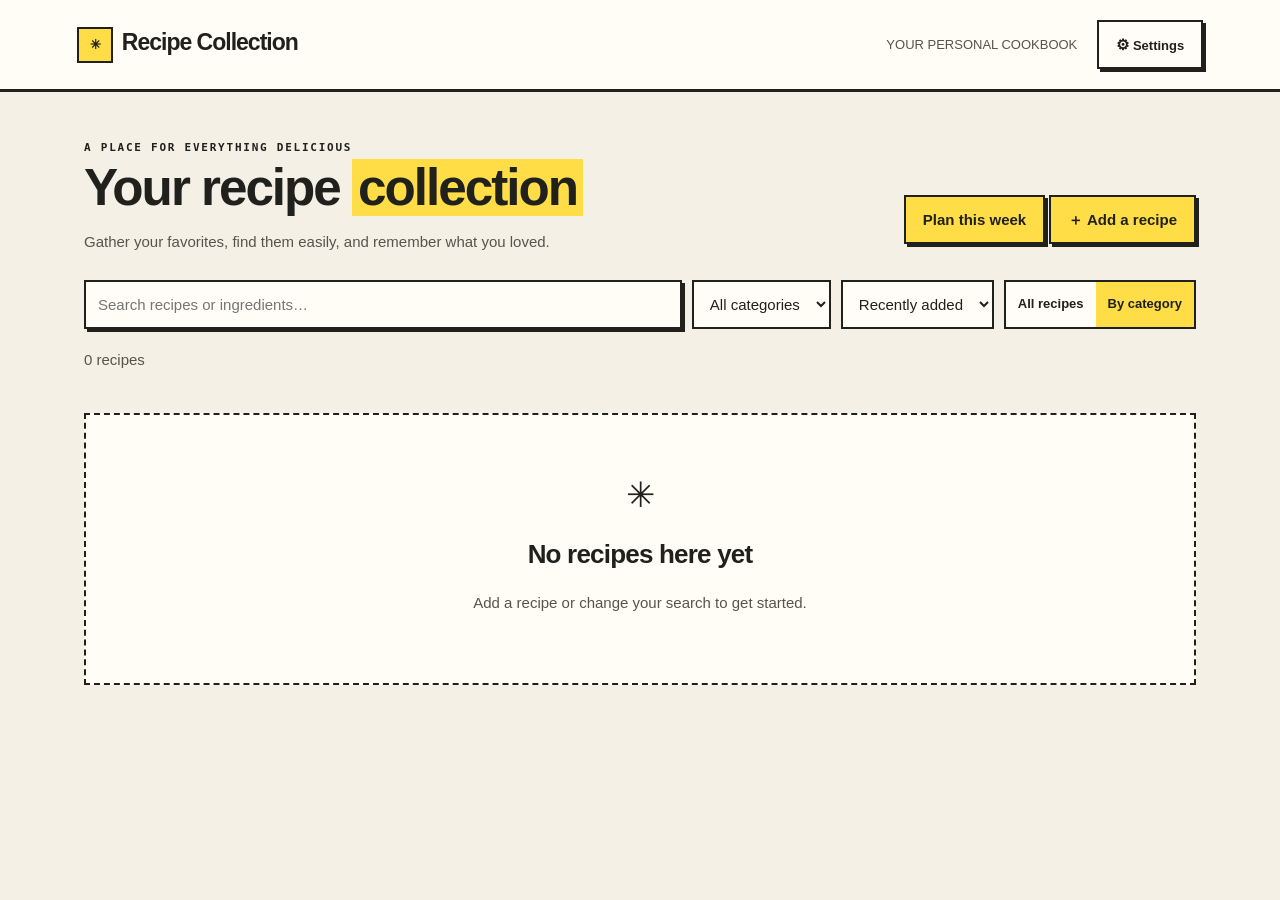
<file: assets/index.html>
<!doctype html><html lang="en"><head><meta charset="utf-8"><meta name="viewport" content="width=device-width,initial-scale=1"><meta http-equiv="Content-Security-Policy" content="default-src 'self'; script-src 'self' 'unsafe-inline'; style-src 'self' 'unsafe-inline'; img-src 'self' data: blob: https:; connect-src 'self' https:; frame-src 'none'; object-src 'none'; base-uri 'none'; form-action 'self'"><meta name="referrer" content="strict-origin-when-cross-origin"><title>Recipe Collection</title><script src="config.js"></script><link rel="icon" href="data:image/svg+xml,%3Csvg xmlns='http://www.w3.org/2000/svg' viewBox='0 0 32 32'%3E%3Crect x='2' y='2' width='28' height='28' fill='%23ffdd47' stroke='%2320201d' stroke-width='3'/%3E%3Ctext x='16' y='25' font-size='22' text-anchor='middle' font-family='Arial' font-weight='900' fill='%2320201d'%3E*%3C/text%3E%3C/svg%3E"><style>
*{box-sizing:border-box}body{margin:0;background:#f6f5ef;color:#26382e;font:15px system-ui}header{background:#263e31;color:#fff;padding:20px 6%;display:flex;justify-content:space-between;align-items:center}header span{color:#c7d1c8;font-size:13px}.wrap{max-width:1160px;margin:auto;padding:48px 24px}h1{font:normal 44px Georgia;margin:5px 0 10px}.top{display:flex;justify-content:space-between;align-items:end;gap:20px}.eyebrow{text-transform:uppercase;letter-spacing:.16em;color:#a26b43;font-size:11px;font-weight:700}button,.button{border:0;border-radius:7px;padding:12px 17px;background:#345440;color:white;cursor:pointer;font:inherit;font-weight:600}button:hover{opacity:.85}.toolbar{display:flex;gap:10px;margin:28px 0 20px;flex-wrap:wrap}input,select,textarea{font:inherit;color:#26382e;border:1px solid #d8dfd6;background:white;border-radius:7px;padding:12px}input[type=search]{flex:1;min-width:210px}.view-switch{display:flex;background:#e8ede5;border-radius:7px;padding:3px}.view-switch button{background:transparent;color:#345440;padding:8px 12px;font-size:13px}.view-switch button[aria-pressed=true]{background:#345440;color:white}#category-nav{display:flex;gap:8px;flex-wrap:wrap;margin:0 0 28px}#category-nav[hidden]{display:none}.category-jump{border:1px solid #d8dfd6;border-radius:99px;background:white;padding:7px 13px;color:#345440;text-decoration:none;font-size:13px}.category-jump:hover{background:#e8ede5}.category-section{margin-bottom:36px;scroll-margin-top:24px}.category-heading{display:flex;gap:14px;align-items:baseline;border-bottom:1px solid #d8dfd6;margin-bottom:18px;padding-bottom:12px}.category-heading h2{margin:0}.category-heading span{font-size:13px;color:#68776e}.grid{display:grid;grid-template-columns:repeat(auto-fill,minmax(250px,1fr));gap:16px}.card{background:#fff;border:1px solid #e1e5dc;border-radius:6px;padding:14px;display:flex;flex-direction:column;overflow:hidden}.detail-image{width:100%;max-height:260px;object-fit:cover;border-radius:8px;margin:18px 0 0}.card[role=button]{cursor:pointer}.card[role=button]:focus-visible{outline:3px solid #ad7b46;outline-offset:3px}.nav-row{display:flex;align-items:center;justify-content:space-between;margin:22px 0 0}.card .tag{padding:4px 8px;font-size:10px}.card .tags{gap:4px;margin-bottom:2px}.tags{display:flex;flex-wrap:wrap;gap:6px;margin-bottom:5px}.tag{color:#725638;background:#f4eee4;border-radius:99px;padding:6px 10px;font-size:11px;text-transform:uppercase;letter-spacing:.08em;font-weight:700;align-self:flex-start;display:inline-block}.link{background:none;color:#345440;padding:6px}.empty{grid-column:1/-1;text-align:center;padding:55px;background:#fff;border:1px dashed #cfd8ca;border-radius:10px}.empty .icon{font-size:35px}dialog{border:0;border-radius:12px;max-width:660px;width:calc(100% - 32px);padding:0;box-shadow:0 20px 80px #0003}dialog::backdrop{background:#14271bcc}.modal{padding:28px}.modalhead{display:flex;justify-content:space-between;align-items:center}.modal h2{margin:0}.fields{display:grid;grid-template-columns:1fr 1fr;gap:14px;margin:22px 0}.fields label{display:flex;flex-direction:column;gap:6px;font-size:13px;font-weight:600}.full{grid-column:1/-1}textarea{min-height:100px;resize:vertical}.actions{display:flex;justify-content:flex-end;gap:10px}.recipe-text{white-space:pre-wrap;line-height:1.6}.ingredients-columns{columns:2;column-gap:28px;white-space:normal}.ingredient-line{break-inside:avoid;margin:0 0 8px;line-height:1.5;white-space:pre-wrap}@media(max-width:560px){.ingredients-columns{columns:1}}.rating button{font-size:25px;background:none;color:#be8949;padding:3px}@media(max-width:600px){.top{align-items:start;flex-direction:column}.fields{grid-template-columns:1fr}.full{grid-column:auto}h1{font-size:36px}}


:root{--ink:#20201d;--paper:#fffdf5;--accent:#ffdd47;--accent-two:#ff9cbb;--accent-three:#c7e6a1;--canvas:#f4f0e6;--muted:#55554b}
body{background:var(--canvas);color:var(--ink);font-family:Arial,sans-serif;line-height:1.4}header{background:var(--paper);color:var(--ink);border-bottom:3px solid var(--ink);gap:14px}header b{font:900 23px Arial;letter-spacing:-1px}header span{color:var(--muted)}.header-tools{display:flex;align-items:center;gap:20px}.brand-icon{display:inline-grid;place-items:center;background:var(--accent);border:2px solid var(--ink);width:36px;height:36px;margin-right:9px;color:var(--ink)}h1{font:900 clamp(34px,4vw,56px)/1.06 Arial;letter-spacing:-2px;margin-bottom:16px}h1 mark{color:var(--ink);background:var(--accent);padding:0 6px}h2,.modal h2{font:900 26px/1.15 Arial;letter-spacing:-.8px}.eyebrow{font-family:monospace;color:var(--ink)}.sub,small{color:var(--muted)}button,.button{border:2px solid var(--ink);border-radius:0;background:var(--accent);color:var(--ink);box-shadow:3px 3px 0 var(--ink);font-weight:700}button:hover,.button:hover{opacity:1;transform:translate(-1px,-1px)}button:active{transform:translate(2px,2px);box-shadow:1px 1px 0 var(--ink)}button:disabled{opacity:.45;transform:none;cursor:default}.secondary{background:var(--paper);color:var(--ink);border:2px solid var(--ink)}input,textarea,select{background:var(--paper);color:var(--ink);border:2px solid var(--ink);border-radius:0}input[type=search]{box-shadow:3px 3px 0 var(--ink)}:focus-visible{outline:3px solid var(--ink);outline-offset:4px}.card{background:var(--paper);border:2px solid var(--ink);border-radius:0;box-shadow:4px 4px 0 var(--ink);transition:transform .12s;min-width:0}.card:hover{transform:translate(-2px,-2px);box-shadow:6px 6px 0 var(--ink)}.card img{border-radius:0;border-bottom:2px solid var(--ink)}.card h3{font:900 21px/1.13 Arial;letter-spacing:-.6px}.tag,.card .tag{color:var(--ink);background:var(--accent-three);border:1px solid var(--ink);border-radius:0;font-family:monospace;letter-spacing:0}.tag:nth-child(2n){background:var(--accent-two)}.category-heading{border-bottom:3px solid var(--ink)}.category-heading span{font-family:monospace;color:var(--muted)}.category-jump{border:2px solid var(--ink);border-radius:0;color:var(--ink);background:var(--paper);box-shadow:2px 2px 0 var(--ink);font-weight:700}.category-jump:hover{background:var(--accent-three)}.view-switch{border:2px solid var(--ink);border-radius:0;background:var(--paper);gap:0;padding:0}.view-switch button{border:0;border-radius:0;box-shadow:none;color:var(--ink);background:var(--paper)}.view-switch button[aria-pressed=true]{background:var(--accent);color:var(--ink)}.view-switch button:hover{transform:none}.empty{border:2px dashed var(--ink);background:var(--paper);border-radius:0}dialog{background:var(--paper);color:var(--ink);border:3px solid var(--ink);border-radius:0;box-shadow:8px 8px 0 var(--ink)}dialog::backdrop{background:#20201d99}.detail-image{border-radius:0;border:2px solid var(--ink)}.link{background:transparent;box-shadow:none;color:var(--ink);border:0}.rating button{color:var(--ink);box-shadow:none;border:0}a{color:inherit}.modalhead{gap:15px}.settings-layout{display:grid;grid-template-columns:1fr 1.1fr;gap:24px;margin:22px 0}.palette-list{display:grid;gap:10px}.palette-choice{background:var(--paper);padding:12px;text-align:left;display:flex;align-items:center;gap:10px;font-size:13px}.palette-choice[aria-pressed=true]{outline:3px solid var(--ink);outline-offset:2px}.swatches{display:flex;flex-shrink:0}.swatch{display:block;width:19px;height:24px;border:1px solid #20201d}.theme-preview{padding:18px;background:var(--canvas);color:var(--ink);border:2px solid var(--ink);align-self:start}.preview-label{font:700 11px monospace;text-transform:uppercase;margin-bottom:15px}.preview-window{border:2px solid var(--ink);background:var(--paper);box-shadow:4px 4px 0 var(--ink)}.preview-header{border-bottom:2px solid var(--ink);padding:12px;font-weight:900}.preview-content{padding:14px}.preview-title{font-size:23px;line-height:1.05;font-weight:900;letter-spacing:-1px;margin:0 0 14px}.preview-title mark{background:var(--accent);color:var(--ink)}.preview-recipe{background:var(--paper);border:2px solid var(--ink);padding:12px;box-shadow:3px 3px 0 var(--ink)}.preview-pill{display:inline-block;font:700 10px monospace;padding:3px 6px;background:var(--accent-three);border:1px solid var(--ink)}.preview-secondary{background:var(--accent-two)}.preview-recipe strong{display:block;margin-top:10px}.preview-action{display:inline-block;background:var(--accent);border:2px solid var(--ink);box-shadow:2px 2px 0 var(--ink);padding:7px 10px;margin-top:15px;font-weight:700;font-size:12px}#appearance{max-width:820px}#theme-status{min-height:20px;font-size:13px}@media(max-width:650px){.header-tools>span{display:none}.settings-layout{grid-template-columns:1fr}.theme-preview{order:-1}.palette-list{grid-template-columns:1fr 1fr}.palette-choice{font-size:12px;flex-wrap:wrap}.wrap{padding-top:30px}header{padding:16px 20px}header b{font-size:19px}.header-tools{gap:0}#settings-open{padding:8px 10px;font-size:12px}h1{letter-spacing:-1.5px}}@media(prefers-reduced-motion:reduce){.card{transition:none}}
.recipe-markdown{white-space:normal}.recipe-markdown .md-line{white-space:pre-wrap;line-height:1.6}.recipe-markdown .md-gap{height:12px}.recipe-markdown h4,.recipe-markdown h5,.recipe-markdown h6{break-after:avoid;margin:14px 0 8px;font-weight:800;line-height:1.25}.recipe-markdown h4{font-size:19px}.recipe-markdown h5{font-size:17px}.recipe-markdown h6{font-size:15px}.recipe-markdown ul,.recipe-markdown ol{margin:0;padding-left:24px}.recipe-markdown li{break-inside:avoid;white-space:pre-wrap;margin-bottom:8px;line-height:1.5}.markdown-tools{display:flex;gap:8px;margin-top:5px;flex-wrap:wrap}.markdown-tools button{padding:5px 10px;font-size:12px}.markdown-tools button:first-child{font-weight:900}.markdown-tools button:nth-child(2){font-style:italic}.recipe-yield{font-size:13px;font-weight:600;color:var(--muted);margin:8px 0 2px}.recipe-yield[hidden]{display:none}.grid{gap:20px}.card{padding:0;overflow:visible;position:relative;cursor:pointer}.card.menu-open{z-index:20}.card-media{position:relative;height:180px;overflow:hidden;border-bottom:2px solid var(--ink);background:repeating-linear-gradient(135deg,var(--accent-three) 0 14px,var(--paper) 14px 16px)}.card-media::before{content:'✳';position:absolute;inset:0;display:grid;place-items:center;font:900 56px/1 Arial;color:var(--ink)}.card .card-media img{position:relative}.card .card-media img{display:block;width:100%;height:100%;margin:0;object-fit:cover;border:0}.card-placeholder{height:100%;display:grid;place-items:center;font:900 56px/1 Arial;color:var(--ink);background:repeating-linear-gradient(135deg,var(--accent-three) 0 14px,var(--paper) 14px 16px)}.card-peek{position:absolute;inset:auto 0 0 0;max-height:100%;padding:12px 14px;background:var(--ink);color:var(--paper);font:12px/1.45 monospace;transform:translateY(101%);transition:transform .18s ease-out;display:flex;flex-direction:column;gap:4px}.card-peek strong{font:900 11px Arial;letter-spacing:.08em;text-transform:uppercase;color:var(--accent)}.card-peek span{display:-webkit-box;-webkit-box-orient:vertical;-webkit-line-clamp:5;overflow:hidden}@media(hover:hover){.card:hover:not(.menu-open):not(.meal-selectable) .card-peek{transform:none}}@media(prefers-reduced-motion:reduce){.card-peek{transition:none}}.card-badge{position:absolute;top:10px;left:10px;background:var(--accent);border:2px solid var(--ink);padding:3px 8px;font:900 11px Arial;text-transform:uppercase;letter-spacing:.05em}.card-body{padding:12px 14px 0;display:flex;flex-direction:column;gap:6px}.card-body h3{margin:0}.card-title{all:unset;cursor:pointer;display:-webkit-box;-webkit-box-orient:vertical;-webkit-line-clamp:2;overflow:hidden;overflow-wrap:anywhere}.card-title:focus-visible{outline:3px solid var(--ink);outline-offset:3px}.card-body .tags{flex-wrap:nowrap;overflow:hidden;margin:0}.card-body .tag{white-space:nowrap;overflow:hidden;text-overflow:ellipsis;max-width:60%}.card-body .tag-more{background:var(--paper)}.card-body .recipe-yield{margin:0}.card .card-actions{margin-top:auto;padding:10px 8px 8px 10px;display:flex;align-items:center;justify-content:space-between;gap:8px}.card-rating{display:flex}.card-rating button{all:unset;cursor:pointer;font-size:19px;line-height:1;padding:4px 2px;color:var(--muted)}.card-rating button.on{color:var(--ink)}.card-rating button:hover{transform:scale(1.15)}.card-rating button:focus-visible{outline:2px solid var(--ink);outline-offset:1px}.card-more{position:relative}.card-menu-button{width:34px;height:34px;padding:0;font-size:20px;line-height:1;background:var(--paper);box-shadow:2px 2px 0 var(--ink)}.card-menu{position:absolute;right:0;bottom:calc(100% + 8px);min-width:210px;background:var(--paper);border:2px solid var(--ink);box-shadow:4px 4px 0 var(--ink);display:flex;flex-direction:column;padding:4px;z-index:30}.card-menu[hidden]{display:none}.card-menu button{all:unset;cursor:pointer;padding:10px 12px;font-weight:700;font-size:14px}.card-menu button:hover,.card-menu button:focus-visible{background:var(--accent)}.card-menu .danger-text:hover,.card-menu .danger-text:focus-visible{background:var(--accent-two)}.modalhead{align-items:flex-start}.modalhead .link{flex-shrink:0;font-size:18px;line-height:1;padding:6px 8px}label.button{display:inline-block}.field-label{display:block;font-size:13px;font-weight:600}#confirm-dialog{max-width:480px}#confirm-message{white-space:pre-line;line-height:1.5;margin:14px 0 24px}button.danger{background:var(--accent-two)}.markdown-tools+textarea{margin-top:6px}#detail{max-width:none;width:100%;height:100%;max-height:none;margin:0;padding:0;border:0;box-shadow:none;background:var(--canvas)}#detail::backdrop{background:var(--canvas)}.rp-bar{position:sticky;top:0;z-index:5;background:var(--paper);border-bottom:3px solid var(--ink);padding:12px 5%;display:flex;justify-content:space-between;align-items:center;gap:12px}.rp-nav{display:flex;align-items:center;gap:10px}.rp-nav button{min-width:44px;min-height:40px;padding:6px 12px}.rp-main{max-width:1160px;margin:0 auto;padding:32px 5% 64px}.rp-hero{display:grid;grid-template-columns:repeat(2,minmax(0,1fr));gap:36px;align-items:stretch}.rp-hero-text{display:flex;flex-direction:column;gap:14px;min-width:0}.rp-hero-text .tags{margin:0}#dname{margin:0;font:900 clamp(34px,4.4vw,52px)/1.05 Arial;letter-spacing:-2px;overflow-wrap:anywhere}#dsource{margin:0}#dsource:empty{display:none}#detail .rating{margin:0}.rp-facts{display:grid;grid-template-columns:repeat(var(--fact-count,4),minmax(0,1fr));gap:2px;background:var(--ink);border:2px solid var(--ink);box-shadow:4px 4px 0 var(--ink);margin:4px 0 0}.rp-facts[hidden]{display:none}.rp-fact{background:var(--paper);padding:12px 16px;min-width:0}.rp-fact dt{font:900 11px Arial;text-transform:uppercase;letter-spacing:.06em}.rp-fact dd{margin:3px 0 0;font-size:17px;font-weight:700;overflow-wrap:anywhere}.rp-fact.total{background:var(--accent)}.rp-actions{display:flex;gap:12px;flex-wrap:wrap;align-items:stretch;margin-top:auto;padding-top:6px}.rp-actions>button{min-height:46px;padding:10px 18px}#dplan[aria-pressed=true]{background:var(--accent-three)}.rp-more{position:relative}.rp-more .card-menu-button{width:46px;height:100%;min-height:46px}.rp-more .card-menu{top:calc(100% + 8px);bottom:auto;left:0;right:auto}.rp-photo{position:relative;min-height:360px;border:2px solid var(--ink);box-shadow:6px 6px 0 var(--ink);background:repeating-linear-gradient(135deg,var(--accent-three) 0 14px,var(--paper) 14px 16px);overflow:hidden}.rp-photo::before{content:'✳';position:absolute;inset:0;display:grid;place-items:center;font:900 64px/1 Arial}.rp-photo img{position:absolute;inset:0;width:100%;height:100%;object-fit:cover;margin:0;border:0;border-radius:0}.rp-photo:not(.has-photo) img{display:none}.rp-toolbar{display:flex;justify-content:space-between;align-items:center;gap:12px;flex-wrap:wrap;margin:40px 0 26px;padding-top:22px;border-top:3px solid var(--ink)}.rp-servings{display:flex;align-items:center;gap:10px;flex-wrap:wrap}.rp-servings-label{font:900 13px Arial;text-transform:uppercase;letter-spacing:.06em}.rp-servings>button.secondary{width:40px;height:40px;padding:0;font:900 18px Arial;box-shadow:none}.rp-servings>button:disabled{opacity:.35;cursor:not-allowed}.rp-servings-value{font:900 18px Arial;min-width:28px;text-align:center}.rp-servings-state{font-size:14px}#dservings-reset{font-weight:700;text-decoration:underline}.rp-tabs{display:none}.rp-body{display:flex;gap:36px;align-items:flex-start;flex-wrap:wrap}.rp-left{flex:1 1 300px;max-width:400px;display:flex;flex-direction:column;gap:22px;min-width:0}.rp-right{flex:999 1 460px;min-width:0}.rp-card{border:2px solid var(--ink);background:var(--paper);box-shadow:4px 4px 0 var(--ink);padding:18px 20px}.rp-card h3{margin:0 0 8px;font:900 20px Arial;letter-spacing:-.5px}.rp-card-head{display:flex;justify-content:space-between;align-items:center;gap:10px;margin-bottom:10px}.rp-card-head h3,.rp-right>.rp-card-head h3{margin:0;font:900 24px Arial;letter-spacing:-.6px}.rp-small{padding:5px 10px;font-size:12px;box-shadow:none}#ding{white-space:normal}#ding ul,#ding ol{list-style:none;margin:0;padding:0}#ding .ingredient-line,#ding li{padding:9px 0;margin:0;border-bottom:1px dashed var(--ink);line-height:1.45;white-space:normal}#ding .ingredient-line:last-child,#ding li:last-child{border-bottom:0}#ding .md-gap{height:4px}#ding h4,#ding h5,#ding h6{margin:16px 0 2px;font:900 14px Arial;text-transform:uppercase;letter-spacing:.05em}.ing-check{display:inline-flex;gap:12px;align-items:flex-start;cursor:pointer;font-weight:400}.ing-check input{width:20px;height:20px;margin:1px 0 0;flex:none;accent-color:var(--ink)}.ing-check.done .ing-text{text-decoration:line-through;color:var(--muted)}.ing-amount{font-weight:900}#ding .sub-hint{margin-left:6px}#original{margin:0}#original summary{cursor:pointer;font-weight:700}.rp-cook{padding:8px 14px;background:var(--accent-three)}.rp-cook[aria-pressed=true]{background:var(--ink);color:var(--paper)}.rp-cook-status{margin:0 0 12px;font-weight:700}.rp-cook-status:empty{display:none}.rp-steps{list-style:none;margin:0 0 14px;padding:0;display:flex;flex-direction:column;gap:14px}.rp-step{display:flex;gap:16px;border:2px solid var(--ink);background:var(--paper);padding:16px 18px}.rp-step-num{flex:none;display:grid;place-items:center;width:36px;height:36px;background:var(--accent);border:2px solid var(--ink);font:900 17px Arial}.rp-step-text{margin-top:6px;line-height:1.55;min-width:0;overflow-wrap:anywhere}.rp-step-heading{margin:20px 0 10px;font:900 15px Arial;text-transform:uppercase;letter-spacing:.05em}#detail.cooking .rp-step{cursor:pointer;font-size:20px}#detail.cooking .rp-step-num{width:44px;height:44px;font-size:20px}#detail.cooking .rp-step.current{box-shadow:6px 6px 0 var(--ink);background:#fff6c2}.rp-step.done{opacity:.55}.rp-step.done .rp-step-text{text-decoration:line-through}.rp-step.done .rp-step-num{background:var(--accent-three)}@media(max-width:760px){.rp-bar{padding:10px 14px}.rp-main{padding:0 0 48px}.rp-hero{grid-template-columns:1fr;gap:0}.rp-photo{order:-1;min-height:230px;border-width:0 0 2px;box-shadow:none}.rp-hero-text{padding:20px 16px 0}.rp-facts{grid-template-columns:repeat(2,minmax(0,1fr))}.rp-fact:last-child:nth-child(odd){grid-column:1/-1}.rp-actions>button{flex:1 1 40%}.rp-toolbar,.rp-tabs,.rp-body{margin-left:16px;margin-right:16px}.rp-toolbar{margin-top:24px;margin-bottom:16px}.rp-tabs{display:grid;grid-template-columns:repeat(2,minmax(0,1fr));border:2px solid var(--ink);margin-bottom:16px}.rp-tabs button{border:0;box-shadow:none;background:var(--paper);min-height:44px;font-weight:900}.rp-tabs button+button{border-left:2px solid var(--ink)}.rp-tabs button[aria-selected=true]{background:var(--ink);color:var(--paper)}.rp-body[data-tab=ingredients] .rp-right,.rp-body[data-tab=steps] .rp-left{display:none}.rp-left{max-width:none}.rp-step{padding:14px}}#editor{max-width:880px}#form .modalhead{margin-bottom:6px}.form-group{border:0;margin:22px 0 0;padding:0;display:flex;flex-direction:column;gap:14px;min-width:0}.form-group legend{font:12px monospace;text-transform:uppercase;letter-spacing:.08em;padding:0;margin-bottom:12px}.form-group label{display:flex;flex-direction:column;gap:6px;font-size:13px;font-weight:700;min-width:0}.form-group small,.form-group input,.form-group textarea{font-weight:400}.form-row{display:grid;grid-template-columns:repeat(2,minmax(0,1fr));gap:14px}.form-row.three{grid-template-columns:repeat(3,minmax(0,1fr))}.form-time{border:2px solid var(--ink);background:#fff6c2;padding:16px 20px}.form-time legend{padding:2px 8px;margin:0;background:var(--paper);border:2px solid var(--ink)}.form-total{margin:0;font-size:14px;display:flex;gap:8px;align-items:center;flex-wrap:wrap}.total-chip{font:900 11px Arial;text-transform:uppercase;letter-spacing:.06em;background:var(--accent);border:2px solid var(--ink);padding:2px 7px}.total-chip[hidden]{display:none}.form-group textarea{min-height:220px}.form-group textarea.short{min-height:76px}.form-photo{display:flex;gap:16px;align-items:center}.form-photo>label{flex:1}.form-photo-preview{flex:none;position:relative;width:112px;height:84px;border:2px solid var(--ink);background:repeating-linear-gradient(135deg,var(--accent-three) 0 14px,var(--paper) 14px 16px)}.form-photo-preview::before{content:'✳';position:absolute;inset:0;display:grid;place-items:center;font:900 30px/1 Arial}.form-photo-preview img{position:absolute;inset:0;width:100%;height:100%;object-fit:cover}.form-actions{border-top:2px solid var(--ink);padding-top:18px;margin-top:22px}#beautify{margin-right:auto}@media(max-width:640px){.form-row,.form-row.three{grid-template-columns:1fr}.form-photo{align-items:flex-start}}.sub-hint{display:inline-block;vertical-align:1px;margin-left:4px;padding:1px 7px;font:900 11px/1.5 Arial;letter-spacing:.03em;text-transform:uppercase;white-space:nowrap;background:var(--accent);border:2px solid var(--ink);box-shadow:2px 2px 0 var(--ink);cursor:pointer;break-inside:avoid}.sub-hint:hover{transform:translate(-1px,-1px);box-shadow:3px 3px 0 var(--ink)}.sub-hint:active{transform:translate(2px,2px);box-shadow:none}#subs-dialog{max-width:640px}.subs-table-wrap{overflow-x:auto;margin:14px 0 10px}.subs-table{width:100%;border-collapse:collapse;border:2px solid var(--ink);background:var(--paper);font-size:15px}.subs-table th,.subs-table td{border:2px solid var(--ink);padding:9px 12px;text-align:left;vertical-align:top}.subs-table thead th{background:var(--accent-three);font:900 13px/1.25 Arial;text-transform:uppercase;letter-spacing:.03em}.subs-table tbody th{font-weight:700}.subs-table .subs-current-col{font-weight:900}.subs-table tr.subs-match th,.subs-table tr.subs-match td{background:var(--accent)}.subs-table tr.subs-match th:first-child::before{content:"→ ";}#subs-for{font-weight:700;color:var(--ink)}.subs-chart-note{margin:12px 0 0;padding:10px 12px;border:2px solid var(--ink);background:var(--paper);color:var(--ink);font-size:14px;line-height:1.45}.subs-chart-note::before{content:"Note: ";font-weight:900}.subs-chart-note ul{margin:6px 0 0;padding-left:20px}.subs-chart-note li+li{margin-top:4px}.subs-lead{margin:14px 0 8px;font-weight:700;color:var(--ink)}.subs-options ul{list-style:none;margin:0 0 10px;padding:0;display:grid;gap:8px}.subs-options li{border:2px solid var(--ink);background:var(--paper);color:var(--ink);padding:9px 12px;font-size:15px;line-height:1.45}.subs-options li b{font-weight:900;background:var(--accent-three);padding:0 3px;white-space:nowrap}.subs-source{margin:12px 0 0;font-size:13px;color:var(--ink)}.subs-source a{color:var(--ink);text-decoration:underline}@media(max-width:480px){.subs-table{font-size:13px}.subs-table th,.subs-table td{padding:7px 8px}.subs-table thead th{font-size:11px}}#sync-open{display:inline-flex;align-items:center;gap:8px}.sync-icon{width:24px;height:24px;flex-shrink:0;overflow:visible}.sync-icon .cloud{fill:var(--paper);stroke:var(--ink);stroke-width:2;stroke-linejoin:round}.sync-icon .g{display:none;stroke:var(--ink);stroke-width:2;stroke-linecap:round;stroke-linejoin:round;fill:none}.sync-icon .g circle{fill:var(--ink);stroke:none}#sync-open[data-state=synced] .cloud{fill:var(--accent-three)}#sync-open[data-state=synced] .g-synced{display:inline}#sync-open[data-state=syncing] .cloud{fill:var(--accent)}#sync-open[data-state=syncing] .g-syncing{display:inline}#sync-open[data-state=paused] .cloud,#sync-open[data-state=error] .cloud{fill:var(--accent-two)}#sync-open[data-state=paused] .g-alert,#sync-open[data-state=error] .g-alert{display:inline}@media(prefers-reduced-motion:no-preference){#sync-open[data-state=syncing] .g-syncing circle{animation:sync-pulse 1s infinite ease-in-out}#sync-open[data-state=syncing] .g-syncing circle:nth-child(2){animation-delay:.15s}#sync-open[data-state=syncing] .g-syncing circle:nth-child(3){animation-delay:.3s}}@keyframes sync-pulse{0%,80%,100%{opacity:.25}40%{opacity:1}}#sync-dialog,#urlmodal{max-width:620px}.sync-points{margin:14px 0 6px;padding-left:20px;line-height:1.6;color:var(--muted)}.sync-error{color:var(--ink);background:var(--accent-two);border:2px solid var(--ink);padding:8px 10px}#sync-status:empty,#urlerror:empty{display:none}.url-row{display:flex;gap:10px;margin:6px 0 4px}.url-row input{flex:1;min-width:0;margin:0}.url-row button{flex:none;padding:0 16px;box-shadow:none}@media (hover:none) and (pointer:coarse){#bookmarklet-option{display:none}}.add-link{margin-top:14px}.add-link .actions{margin-top:12px}#urlerror{margin:12px 0 0}.import-option summary{list-style:none;display:flex;align-items:center;gap:12px;min-height:44px}.import-option summary::-webkit-details-marker{display:none}.import-option summary::before{content:'';flex:none;width:0;height:0;border-left:9px solid var(--ink);border-top:6px solid transparent;border-bottom:6px solid transparent;transition:transform .15s}.import-option[open] summary::before{transform:rotate(90deg)}@media(prefers-reduced-motion:reduce){.import-option summary::before{transition:none}}.import-option{border-top:2px solid var(--ink);padding-top:16px;margin-top:18px}.import-option h3{font:900 18px/1.2 Arial;margin:0 0 6px}.import-option summary{font:900 18px/1.2 Arial;cursor:pointer}.import-option[open] summary{margin-bottom:8px}#bookmarklet{display:inline-block;text-decoration:none;padding:10px 16px;margin:6px 12px 6px 0;cursor:grab}.import-option textarea{display:block;width:100%;min-height:120px;margin:6px 0 12px;font-family:monospace;font-size:12px}.import-option input{display:block;width:100%;margin:6px 0 4px}#urlerror{margin-top:16px}.header-tools .sync-label,.header-tools .settings-label{color:var(--ink)}.header-tools button{white-space:nowrap}@media(max-width:640px){.header-tools>span{display:none}.header-tools{gap:8px}header b{font-size:18px;letter-spacing:-.5px;white-space:nowrap}header .brand-icon{width:30px;height:30px;margin-right:7px}.header-tools button{padding:8px 10px;font-size:13px}#sync-dialog .actions{flex-wrap:wrap}#sync-dialog .actions button{flex:1 1 40%}#sync-dialog #sync-forget{order:3;flex-basis:100%}}@media(max-width:430px){.settings-label{display:none}}@media(max-width:400px){header{padding-left:14px!important;padding-right:14px!important}header .brand-icon{display:none}header b{font-size:17px}.header-tools{gap:6px}}#appearance{max-width:540px}.settings-section{border-top:2px solid var(--ink);margin-top:18px;padding-top:16px}.settings-section:first-of-type{border-top:0;margin-top:6px;padding-top:0}.settings-section h3{margin:0 0 8px;font:900 15px Arial;letter-spacing:.06em;text-transform:uppercase}.settings-section .sub{margin:0 0 12px}.palette-row{display:flex;gap:12px;align-items:center;margin-top:6px}.palette-row select{flex:1;min-width:0;padding:10px 12px;font-size:16px}#theme-status{min-height:0;margin:8px 0 0}.settings-buttons{display:flex;gap:10px;flex-wrap:wrap}#appearance .actions{margin-top:22px}#settings-open{position:relative}#settings-open[data-sync=paused]::after,#settings-open[data-sync=error]::after{content:"";position:absolute;top:-6px;right:-6px;width:12px;height:12px;border-radius:50%;background:var(--accent-two);border:2px solid var(--ink)}</style><link rel="stylesheet" href="meal-planner.css"></head><body><header><b><span class="brand-icon">✳</span>Recipe Collection</b><div class="header-tools"><span>YOUR PERSONAL COOKBOOK</span><button type="button" id="settings-open" class="secondary" aria-haspopup="dialog" aria-label="Settings">⚙<span class="settings-label"> Settings</span></button></div></header><main class="wrap"><div class="top"><div><div class="eyebrow">A place for everything delicious</div><h1>Your recipe <mark>collection</mark></h1><div class="sub">Gather your favorites, find them easily, and remember what you loved.</div></div><div><button id="add">＋ Add a recipe</button></div></div><div class="toolbar"><input id="search" type="search" placeholder="Search recipes or ingredients…" aria-label="Search recipes"><select id="category" aria-label="Filter category"><option value="">All categories</option></select><select id="sort" aria-label="Sort recipes"><option value="recent">Recently added</option><option value="name">Name A–Z</option><option value="rating">Highest rated</option></select><div class="view-switch" role="group" aria-label="Recipe view"><button type="button" id="view-all" aria-pressed="false">All recipes</button><button type="button" id="view-category" aria-pressed="true">By category</button></div></div><p class="sub" id="count"></p><nav id="category-nav" aria-label="Jump to category"></nav><div class="grid" id="grid"></div></main>
<dialog id="appearance" aria-labelledby="appearance-title"><div class="modal"><div class="modalhead"><h2 id="appearance-title">Settings</h2><button type="button" class="link" data-close="appearance" aria-label="Close settings">✕</button></div><section class="settings-section"><h3>Theme</h3><label class="field-label" for="palette-select">Color palette</label><div class="palette-row"><select id="palette-select"></select><span class="swatches" id="palette-swatches" aria-hidden="true"></span></div><p id="theme-status" role="status" class="sub"></p></section><section class="settings-section" id="settings-sync" hidden><h3>Sync</h3><p class="sub">Keep your recipes the same on every device through your own Google Drive.</p><button type="button" id="sync-open" class="secondary" aria-haspopup="dialog"><svg class="sync-icon" viewBox="0 0 24 24" aria-hidden="true" focusable="false"><path class="cloud" d="M7 19h10.5a4.5 4.5 0 0 0 .7-8.95A6 6 0 0 0 6.6 9.2 5 5 0 0 0 7 19z"/><path class="g g-synced" d="M9.2 14.2l2 2 3.8-4.2"/><g class="g g-syncing"><circle cx="9.3" cy="14.6" r="1.1"/><circle cx="12.2" cy="14.6" r="1.1"/><circle cx="15.1" cy="14.6" r="1.1"/></g><g class="g g-alert"><path d="M12.2 11.2v3.2"/><circle cx="12.2" cy="16.9" r="1.1"/></g></svg><span class="sync-label">Sync</span></button></section><section class="settings-section"><h3>Backup</h3><p class="sub">Save all your recipes to a file, or bring them back from one.</p><div class="settings-buttons"><button class="secondary" id="export">Export</button><label class="button secondary" for="restore">Import backup</label><input id="restore" type="file" accept="application/json" hidden></div></section><div class="actions"><button type="button" data-close="appearance">Done</button></div></div></dialog><dialog id="urlmodal" aria-labelledby="import-title"><div class="modal"><div class="modalhead"><h2 id="import-title">Add a recipe</h2><button type="button" class="link" data-close="urlmodal" aria-label="Close">✕</button></div><p class="sub">Paste a link to any recipe and the details are filled in for you. You’ll review everything before it’s saved.</p><form id="urlform" class="add-link"><label for="recipeurl" class="field-label">Recipe link</label><div class="url-row"><input id="recipeurl" type="url" required inputmode="url" autocomplete="off" placeholder="https://example.com/recipe"><button type="button" class="secondary" id="urlpaste" hidden>Paste</button></div><small>Copy the link from your browser or the share menu, then paste it here.</small><div class="actions"><button id="urlsubmit">Find recipe</button></div></form><p id="urlerror" role="status" class="sub"></p><details class="import-option" id="manual-option"><summary>Type it in yourself</summary><p class="sub">Start with a blank recipe and fill in the name, times, ingredients and steps. You can also start from a plain text file.</p><div class="actions"><button type="button" class="secondary" id="add-manual">Start a blank recipe</button></div></details><details class="import-option" id="paste-option"><summary>Paste the page instead</summary><p class="sub">For sites that won’t import from a link: on the recipe page, open View Page Source, select everything, copy it, and paste it here. Recipe JSON works too.</p><label class="field-label" for="pastehtml">Page source or recipe JSON</label><textarea id="pastehtml" spellcheck="false"></textarea><label class="field-label" for="pasteurl">Recipe page address (optional)</label><input id="pasteurl" type="url" placeholder="https://example.com/recipe"><div class="actions"><button type="button" id="pastesubmit">Find recipe</button></div></details><details class="import-option" id="bookmarklet-option"><summary>Save from your computer’s browser</summary><p class="sub">Drag this button to your bookmarks bar. When you’re on a recipe, click it and the recipe opens here. It works even on sites that block automatic imports.</p><a id="bookmarklet" class="button" href="#" draggable="true">＋ Save to Recipes</a><small id="bookmarklet-hint">Clicking it here does nothing. Drag it to your bookmarks.</small></details></div></dialog><dialog id="editor"><form class="modal" id="form"><div class="modalhead"><h2 id="formtitle">Add a recipe</h2><button type="button" class="link" data-close="editor" aria-label="Close">✕</button></div><p class="sub" id="formnote">Paste the details below, or choose a text file to start.</p><fieldset class="form-group"><legend>01 · Basics</legend><label>Recipe name<input name="name" required autofocus placeholder="e.g. Sunday tomato pasta"></label><div class="form-row"><label>Categories<input name="category" placeholder="e.g. Dinner, Chicken"><small>Separate categories with commas.</small></label><label>Source or original link<input name="source" placeholder="e.g. Family cookbook"></label></div></fieldset><fieldset class="form-group form-time"><legend>02 · Time &amp; servings</legend><div class="form-row three"><label>Prep time<input name="prepTime" placeholder="e.g. 15 minutes"></label><label>Cook time<input name="cookTime" placeholder="e.g. 1 hr 15 min"></label><label>Makes / servings<input name="yield" placeholder="e.g. 4 servings, 12 muffins"></label></div><p class="form-total"><span class="total-chip" id="form-total" hidden></span><span class="sub">Write times any way you like: “20 min”, “1 hr 15 min”, “overnight”. The total is added up for you.</span></p></fieldset><fieldset class="form-group"><legend>03 · Ingredients &amp; steps</legend><div class="form-row"><label>Ingredients<textarea name="ingredients" placeholder="One ingredient per line"></textarea></label><label>Instructions<textarea name="instructions" placeholder="1. First step&#10;2. Next step"></textarea></label></div></fieldset><fieldset class="form-group"><legend>04 · Extras</legend><label>Variations<textarea name="variations" class="short" placeholder="Ingredient swaps, alternate flavors, or different ways to prepare this recipe…"></textarea></label><div class="form-photo"><div class="form-photo-preview" id="form-photo-preview"><img alt="Current recipe photo" hidden></div><label>Recipe photo<input type="file" id="recipeimage" accept="image/jpeg,image/png,image/webp,image/gif"><small>Photos over 1 MB are compressed automatically and saved in this browser.</small></label></div><label>Start from a plain text file<input type="file" id="file" accept=".txt,.md,text/plain,text/markdown"><small>Text is placed in instructions for you to review and organize.</small></label></fieldset><p id="beautify-status" role="status" class="sub"></p><div class="actions form-actions"><button type="button" class="secondary" id="beautify">✦ Beautify</button><button type="button" class="secondary" data-close="editor">Cancel</button><button>Save recipe</button></div></form></dialog><dialog id="detail" aria-labelledby="dname"><div class="rp"><div class="rp-bar"><button type="button" class="secondary" data-close="detail">← All recipes</button><div class="rp-nav"><button id="prev" class="secondary" type="button" aria-label="Previous recipe">←</button><small id="position"></small><button id="next" class="secondary" type="button" aria-label="Next recipe">→</button></div></div><div class="rp-main"><section class="rp-hero"><div class="rp-hero-text"><div class="tags" id="dcat"></div><h2 id="dname"></h2><div class="rating" id="rating" aria-label="Rate this recipe"></div><p class="sub" id="dsource"></p><dl class="rp-facts" id="dfacts"></dl><div class="rp-actions"><button type="button" id="edit">Edit recipe</button><button type="button" class="secondary" id="dplan">＋ Add to this week</button><div class="rp-more"><button type="button" class="card-menu-button" id="dmore" aria-label="More actions" aria-haspopup="menu" aria-expanded="false">⋮</button><div class="card-menu" role="menu" id="dmenu" hidden><button type="button" role="menuitem" id="delete" class="danger-text">Delete recipe…</button></div></div></div></div><div class="rp-photo"><img id="dimage" alt="" hidden></div></section><div class="rp-toolbar"><div class="rp-servings" id="dservings" role="group" aria-label="Scale the recipe"><span class="rp-servings-label">Makes</span><button type="button" class="secondary" id="dservings-less" aria-label="Make less">−</button><span class="rp-servings-value" aria-live="polite"></span><button type="button" class="secondary" id="dservings-more" aria-label="Make more">＋</button><span class="rp-servings-state sub"></span><button type="button" class="link" id="dservings-reset" hidden>Reset</button></div></div><div class="rp-tabs" role="tablist" aria-label="Recipe sections"><button type="button" role="tab" id="tab-ingredients" aria-selected="true" aria-controls="rp-left">Ingredients</button><button type="button" role="tab" id="tab-steps" aria-selected="false" aria-controls="rp-right">Instructions</button></div><section class="rp-body" data-tab="ingredients"><div class="rp-left" id="rp-left"><div class="rp-card"><div class="rp-card-head"><h3>Ingredients</h3><button type="button" class="secondary rp-small" id="dcopy">Copy</button></div><div class="recipe-text" id="ding"></div></div><section id="variations-section" class="rp-card" hidden><h3>Variations</h3><div class="recipe-text" id="dvariations"></div></section><details id="original"><summary>View original text</summary><p><strong>Ingredients</strong></p><div class="recipe-text" id="original-ingredients"></div><p><strong>Instructions</strong></p><div class="recipe-text" id="original-instructions"></div></details></div><div class="rp-right" id="rp-right"><div class="rp-card-head"><h3>Instructions</h3><button type="button" class="rp-cook" id="dcook" aria-pressed="false">Cook mode</button></div><p id="cook-status" class="rp-cook-status" role="status"></p><div id="dinst"></div></div></section></div></div></dialog><dialog id="sync-dialog" aria-labelledby="sync-title"><div class="modal"><div class="modalhead"><h2 id="sync-title">Sync across your devices</h2><button type="button" class="link" data-close="sync-dialog" aria-label="Close sync">✕</button></div><div id="sync-off"><p class="sub">Sign in with Google to keep the same recipes on your phone, tablet and computer. They are saved to a private app folder in your own Google Drive.</p><ul class="sync-points"><li>Only this app can open that folder. It can’t see your other Drive files.</li><li>This website has no server, so your recipes go only between your browser and your Google Drive.</li><li>Sign in with the same Google account on each device. Meal plans and colors stay on each device.</li></ul><p class="sub"><a href="privacy.html" target="_blank" rel="noopener">How your data is handled</a></p></div><div id="sync-on" hidden><p class="sub">Syncing as <strong id="sync-email"></strong>. <span id="sync-last"></span></p><p class="sub">Changes you make here are sent to your Google Drive, and changes from your other devices appear here.</p></div><p id="sync-status" role="status" class="sub"></p><div class="actions"><button type="button" class="link" id="sync-forget" hidden>Delete synced copy</button><button type="button" class="secondary" id="sync-stop" hidden>Stop syncing here</button><button type="button" id="sync-go">Sign in with Google</button></div></div></dialog><dialog id="confirm-dialog" aria-labelledby="confirm-title" aria-describedby="confirm-message"><form method="dialog" class="modal"><div class="modalhead"><h2 id="confirm-title"></h2></div><p id="confirm-message" class="sub"></p><div class="actions"><button value="cancel" class="secondary" id="confirm-cancel">Cancel</button><button value="ok" id="confirm-ok">OK</button></div></form></dialog>
<script src="recipe-markdown.js"></script><script>
const key='recipe-collection-v1';let recipes=[];try{recipes=JSON.parse(localStorage.getItem(key)||'[]');if(!Array.isArray(recipes))recipes=[]}catch{}let current=null,editing=null,visible=[],recipeView='category';try{recipeView=localStorage.getItem('recipe-collection-view')||'category'}catch{}const $=s=>document.querySelector(s),form=$('#form');
function appConfirm(message,{title='Are you sure?',ok='OK',cancel='Cancel',danger=false}={}){let d=$('#confirm-dialog'),okButton=$('#confirm-ok'),cancelButton=$('#confirm-cancel');$('#confirm-title').textContent=title;$('#confirm-message').textContent=message;okButton.textContent=ok;okButton.className=danger?'danger':'';cancelButton.hidden=cancel===null;cancelButton.textContent=cancel||'';d.returnValue='';if(!d.open)d.showModal();(cancel===null?okButton:cancelButton).focus();return new Promise(resolve=>d.addEventListener('close',()=>resolve(d.returnValue==='ok'),{once:true}))}
function appAlert(message,title='Something went wrong'){return appConfirm(message,{title,ok:'OK',cancel:null})}
function categoryList(value){let input=Array.isArray(value)?value:String(value||'').split(',');let seen=new Set();return input.map(x=>String(x).trim().replace(/\s+/g,' ')).filter(x=>{let k=x.toLocaleLowerCase();if(!x||seen.has(k))return false;seen.add(k);return true})}
function tidyText(value,units=false){return String(value||'').replace(/\r\n?/g,'\n').split('\n').map(line=>{line=line.replace(/[ \t\u00a0]+/g,' ').trim();if(units){line=line.replace(/\b(?:tablespoons?|tbsps?|tbsp\.)\b\.?/gi,'tbsp').replace(/\b(?:teaspoons?|tsps?|tsp\.)\b\.?/gi,'tsp').replace(/\bounces?\b/gi,'oz').replace(/\bpounds?\b/gi,'lb');}return line.replace(/^(\s*(?:\d+[.)]\s*)?)([a-z])/,(m,a,b)=>a+b.toUpperCase())}).join('\n').replace(/\n{3,}/g,'\n\n').trim()}
function smartCategories(r){let title=String(r.name||'').toLowerCase(), ingredients=String(r.ingredients||'').toLowerCase(), text=title+' '+ingredients;let rules=[['Dessert',/\b(cookie|cookies|brownie|brownies|cake|cakes|pie|pies|dessert|pudding|cheesecake|cupcakes?)\b/,title],['Bread',/\b(bread|focaccia|biscuits?|rolls?|bagels?)\b/,title],['Salad',/\bsalads?\b/,title],['Soup',/\b(soup|soups|stew|stews|chowder)\b/,title],['Drinks',/\b(margaritas?|cocktails?|smoothies?|lemonade|beverage)\b/,title],['Pasta',/\b(pasta|spaghetti|linguine|fettuccine|penne|lasagna|lasagne)\b/,title],['Chicken',/\bchicken\b/,text],['Beef',/\b(beef|steak|ground chuck)\b/,text],['Pork',/\b(pork|ham|bacon|prosciutto)\b/,text],['Seafood',/\b(salmon|shrimp|prawns|tuna|cod|seafood)\b/,text]];return rules.filter(([,re,input])=>re.test(input)).map(([label])=>label)}
function formatRecipe(r){let next={...r};if(!next._originalFormatting)next._originalFormatting={ingredients:next.ingredients||'',instructions:next.instructions||'',category:next.category||''};next.ingredients=tidyText(next.ingredients,true);next.instructions=tidyText(next.instructions);next.variations=tidyText(next.variations);next.category=categoryList([...categoryList(next.category),...smartCategories(next)]).join(', ');return next}
function showTags(target,value){target.replaceChildren();let tags=categoryList(value);if(!tags.length)tags=['Uncategorized'];for(let name of tags){let pill=document.createElement('span');pill.className='tag';pill.textContent=name;target.append(pill)}}
try{let normalized=recipes.map(formatRecipe);localStorage.setItem(key,JSON.stringify(normalized));recipes=normalized}catch{}function recipeFingerprint(r){let {updated,...rest}=r;return JSON.stringify(rest)}let recipeSnapshot=new Map();function snapshotRecipes(){recipeSnapshot=new Map(recipes.map(r=>[r.id,recipeFingerprint(r)]))}snapshotRecipes();function writeRecipes(list){let now=Date.now(),seen=new Set(),stamped=list.map(r=>{seen.add(r.id);return recipeSnapshot.get(r.id)===recipeFingerprint(r)?r:{...r,updated:now}});localStorage.setItem(key,JSON.stringify(stamped));let gone=[...recipeSnapshot.keys()].filter(id=>!seen.has(id));recipes=stamped;snapshotRecipes();if(gone.length)window.recipeSync?.noteDeleted(gone,now);window.recipeSync?.scheduleSync()}function applySyncedRecipes(list){localStorage.setItem(key,JSON.stringify(list));recipes=list;snapshotRecipes();render();if($('#detail').open&&!recipes.some(r=>r.id===current))$('#detail').close()}addEventListener('storage',e=>{if(e.key!==key)return;try{let next=JSON.parse(e.newValue||'[]');if(Array.isArray(next)){recipes=next;snapshotRecipes();render()}}catch{}});function save(){try{writeRecipes(recipes)}catch{appAlert('Your browser storage may be full. Export a backup, or remove large photos, then try again.','Could not save')}render()}function cardIngredients(r){return String(r.ingredients||'').split('\n').map(x=>x.replace(/^\s*(?:[-*•]|\d+[.)])\s+/,'').replace(/[*_`]/g,'').trim()).filter(x=>x&&!/^#/.test(x))}
function closeCardMenus(except){document.querySelectorAll('.card.menu-open').forEach(c=>{if(c===except)return;c.classList.remove('menu-open');let m=c.querySelector('.card-menu');if(m)m.hidden=true;let b=c.querySelector('.card-menu-button');if(b)b.setAttribute('aria-expanded','false')})}
document.addEventListener('click',e=>{if(!e.target.closest('.card-menu,.card-menu-button'))closeCardMenus()});document.addEventListener('keydown',e=>{if(e.key==='Escape'&&document.querySelector('.card.menu-open')){let open=document.querySelector('.card.menu-open .card-menu-button');closeCardMenus();open&&open.focus()}});
function createCard(r){let card=document.createElement('article');card.className='card';card.onclick=e=>{if(e.target.closest('.card-actions'))return;open(r.id)};
let media=document.createElement('div');media.className='card-media';let showPlaceholder=()=>{media.replaceChildren();let ph=document.createElement('div');ph.className='card-placeholder';ph.setAttribute('aria-hidden','true');ph.textContent='✳';media.prepend(ph);addPeek()};
let addPeek=()=>{let items=cardIngredients(r);if(!items.length)return;let peek=document.createElement('div');peek.className='card-peek';peek.setAttribute('aria-hidden','true');let label=document.createElement('strong');label.textContent='Ingredients';let list=document.createElement('span');list.textContent=items.slice(0,6).join(' · ')+(items.length>6?' · …':'');peek.append(label,list);media.append(peek)};
if(r.image){let img=document.createElement('img');img.alt='';img.loading='lazy';img.onerror=showPlaceholder;img.src=r.image;media.append(img);addPeek()}else showPlaceholder();
if(window.mealPlan&&mealPlan.has(r.id)){let badge=document.createElement('span');badge.className='card-badge';badge.textContent='This week';media.append(badge)}
let body=document.createElement('div');body.className='card-body';let h=document.createElement('h3');let title=document.createElement('button');title.type='button';title.className='card-title';title.textContent=r.name;title.onclick=e=>{e.stopPropagation();open(r.id)};h.append(title);
let tags=document.createElement('div');tags.className='tags';let names=categoryList(r.category);if(!names.length)names=['Uncategorized'];for(let name of names.slice(0,2)){let pill=document.createElement('span');pill.className='tag';pill.textContent=name;tags.append(pill)}if(names.length>2){let more=document.createElement('span');more.className='tag tag-more';more.textContent='+'+(names.length-2);more.title=names.slice(2).join(', ');tags.append(more)}
body.append(h,tags);if(String(r.yield||'').trim()){let makes=document.createElement('p');makes.className='recipe-yield';makes.textContent='Makes: '+r.yield;body.append(makes)}
let footer=document.createElement('footer');footer.className='card-actions';let stars=document.createElement('div');stars.className='card-rating';stars.setAttribute('role','group');stars.setAttribute('aria-label','Rating for '+r.name);let rating=Number(r.rating)||0;for(let i=1;i<=5;i++){let b=document.createElement('button');b.type='button';b.textContent=i<=rating?'★':'☆';b.className=i<=rating?'on':'';b.setAttribute('aria-label',(i===rating?'Clear rating':'Rate '+i+' out of 5')+' for '+r.name);b.setAttribute('aria-pressed',String(i<=rating));b.onclick=e=>{e.stopPropagation();let target=recipes.find(x=>x.id===r.id);if(!target)return;target.rating=target.rating===i?0:i;save()};stars.append(b)}
let menuButton=document.createElement('button');menuButton.type='button';menuButton.className='card-menu-button';menuButton.textContent='⋮';menuButton.setAttribute('aria-label','More for '+r.name);menuButton.setAttribute('aria-haspopup','menu');menuButton.setAttribute('aria-expanded','false');
let menu=document.createElement('div');menu.className='card-menu';menu.setAttribute('role','menu');menu.hidden=true;let item=(label,action,cls)=>{let b=document.createElement('button');b.type='button';b.setAttribute('role','menuitem');b.textContent=label;if(cls)b.className=cls;b.onclick=e=>{e.stopPropagation();closeCardMenus();action()};menu.append(b);return b};
if(window.mealPlan){let inPlan=mealPlan.has(r.id);item(inPlan?'Remove from this week':'Add to this week’s plan',()=>mealPlan.toggle(r.id))}
item('Edit recipe',()=>{current=r.id;$('#edit').onclick()});item('Delete…',()=>{current=r.id;$('#delete').onclick()},'danger-text');
menuButton.onclick=e=>{e.stopPropagation();let opening=menu.hidden;closeCardMenus(card);menu.hidden=!opening;card.classList.toggle('menu-open',opening);menuButton.setAttribute('aria-expanded',String(opening));if(opening)menu.querySelector('button').focus()};
menu.onkeydown=e=>{let items=[...menu.querySelectorAll('button')],i=items.indexOf(document.activeElement);if(e.key==='ArrowDown'||e.key==='ArrowUp'){e.preventDefault();items[(i+(e.key==='ArrowDown'?1:items.length-1))%items.length].focus()}if(e.key==='Tab'){closeCardMenus()}};
let more=document.createElement('div');more.className='card-more';more.append(menuButton,menu);footer.append(stars,more);
card.append(media,body,footer);return card}
function render(){let q=$('#search').value.toLowerCase(),cat=$('#category').value;let cats=[...new Set(recipes.flatMap(r=>categoryList(r.category)))].sort((a,b)=>a.localeCompare(b));$('#category').innerHTML='<option value="">All categories</option>';cats.forEach(c=>{let o=document.createElement('option');o.value=c;o.textContent=c;$('#category').append(o)});$('#category').value=cat;let list=recipes.filter(r=>(!cat||categoryList(r.category).includes(cat))&&[r.name,r.category,r.ingredients,r.instructions,r.variations].join(' ').toLowerCase().includes(q));let sort=$('#sort').value;list.sort((a,b)=>sort==='name'?a.name.localeCompare(b.name):sort==='rating'?(b.rating||0)-(a.rating||0):b.created-a.created);$('#count').textContent=list.length+' '+(list.length===1?'recipe':'recipes')+(cat?' in '+cat:'');let grouped=recipeView==='category';$('#view-all').setAttribute('aria-pressed',String(!grouped));$('#view-category').setAttribute('aria-pressed',String(grouped));let grid=$('#grid'),nav=$('#category-nav');grid.replaceChildren();nav.replaceChildren();nav.hidden=!grouped;grid.className=grouped?'category-groups':'grid';visible=list.map(r=>r.id);if(!list.length){let div=document.createElement('div');div.className='empty';div.innerHTML='<div class="icon">✳</div><h2>No recipes here yet</h2><p class="sub">Add a recipe or change your search to get started.</p>';grid.append(div);return}if(!grouped){list.forEach(r=>grid.append(createCard(r)));return}let groups=new Map();for(let r of list){let labels=categoryList(r.category);if(!labels.length)labels=['Uncategorized'];for(let label of labels){if(cat&&label!==cat)continue;if(!groups.has(label))groups.set(label,[]);groups.get(label).push(r)}}let ordered=[...groups].sort(([a],[b])=>a.localeCompare(b));visible=[...new Set(ordered.flatMap(([,items])=>items.map(r=>r.id)))];ordered.forEach(([label,items],i)=>{let section=document.createElement('section');section.className='category-section';section.id='recipe-category-'+i;let heading=document.createElement('div');heading.className='category-heading';let title=document.createElement('h2');title.textContent=label;let count=document.createElement('span');count.textContent=items.length+' '+(items.length===1?'recipe':'recipes');heading.append(title,count);let cards=document.createElement('div');cards.className='grid';items.forEach(r=>cards.append(createCard(r)));section.append(heading,cards);grid.append(section);let jump=document.createElement('a');jump.className='category-jump';jump.href='#'+section.id;jump.textContent=label;nav.append(jump)})}
function open(id){current=id;let r=recipes.find(x=>x.id===id);if(!r)return;let pos=visible.indexOf(id);$('#position').textContent=(pos+1)+' of '+visible.length;$('#prev').disabled=pos<=0;$('#next').disabled=pos<0||pos>=visible.length-1;$('#dcat').className='tags';showTags($('#dcat'),r.category);$('#dname').textContent=r.name;let image=$('#dimage');image.hidden=!r.image;if(r.image){image.onerror=()=>{image.hidden=true};image.src=r.image;image.alt='Recipe image: '+r.name}let src=$('#dsource');src.replaceChildren();if(r.source){try{let u=new URL(r.source);if(['http:','https:'].includes(u.protocol)){let a=document.createElement('a');a.href=u.href;a.target='_blank';a.rel='noopener noreferrer';a.textContent='View original recipe ↗';src.append(a)}else src.textContent=r.source}catch{src.textContent=r.source}}window.recipePage.show(r);$('#variations-section').hidden=!String(r.variations||'').trim();recipeMarkdown($('#dvariations'),r.variations||'');let original=r._originalFormatting||{};$('#original').hidden=(!original.ingredients&&!original.instructions)||(String(original.ingredients||'')===String(r.ingredients||'')&&String(original.instructions||'')===String(r.instructions||''));$('#original').open=false;$('#original-ingredients').textContent=original.ingredients||'None provided';$('#original-instructions').textContent=original.instructions||'None provided';let box=$('#rating');box.replaceChildren();for(let i=1;i<=5;i++){let b=document.createElement('button');b.textContent=i<=(r.rating||0)?'★':'☆';b.setAttribute('aria-label','Rate '+i+' out of 5');b.onclick=()=>{r.rating=i;save();open(id)};box.append(b)}if(!$('#detail').open)$('#detail').showModal()}['detail','appearance','urlmodal','sync-dialog','confirm-dialog'].forEach(id=>$('#'+id).addEventListener('click',e=>{if(e.target!==e.currentTarget)return;let r=e.currentTarget.getBoundingClientRect();if(e.clientX<r.left||e.clientX>r.right||e.clientY<r.top||e.clientY>r.bottom)e.currentTarget.close()}));$('#prev').onclick=()=>{let i=visible.indexOf(current);if(i>0)open(visible[i-1])};$('#next').onclick=()=>{let i=visible.indexOf(current);if(i>=0&&i<visible.length-1)open(visible[i+1])};document.addEventListener('keydown',e=>{if(!$('#detail').open||$('#confirm-dialog').open||document.getElementById('subs-dialog')?.open||e.altKey||e.ctrlKey||e.metaKey)return;if(e.key==='ArrowLeft'){$('#prev').click();e.preventDefault()}if(e.key==='ArrowRight'){$('#next').click();e.preventDefault()}});function startBlankRecipe(){$('#urlmodal').close();editing=null;pendingImage='';beautifyOriginal=null;$('#beautify-status').textContent='';form.reset();$('#formtitle').textContent='Add a recipe';$('#editor').showModal();form.elements.name.focus()}let pendingImage='',beautifyOriginal=null;
$('#beautify').onclick=()=>{let raw={name:form.elements.name.value,category:form.elements.category.value,ingredients:form.elements.ingredients.value,instructions:form.elements.instructions.value,variations:form.elements.variations.value};if(!beautifyOriginal)beautifyOriginal={category:raw.category,ingredients:raw.ingredients,instructions:raw.instructions,variations:raw.variations};let clean=formatRecipe(raw);for(let k of ['category','ingredients','instructions','variations'])form.elements[k].value=clean[k];$('#beautify-status').textContent='Formatted. Review the changes, then save your recipe.'};
function readImageData(file){return new Promise((resolve,reject)=>{let reader=new FileReader();reader.onload=()=>resolve(reader.result);reader.onerror=()=>reject(reader.error);reader.readAsDataURL(file)})}
async function compressRecipeImage(file){let data=await readImageData(file);if(file.size<=1048576)return data;let image=new Image();await new Promise((resolve,reject)=>{image.onload=resolve;image.onerror=()=>reject(new Error('This image could not be opened by your browser.'));image.src=data});let width=image.naturalWidth,height=image.naturalHeight;if(!width||!height)throw Error('This image has invalid dimensions.');let scale=Math.min(1,1800/Math.max(width,height)),quality=.82;for(let attempt=0;attempt<14;attempt++){let canvas=document.createElement('canvas');canvas.width=Math.max(1,Math.round(width*scale));canvas.height=Math.max(1,Math.round(height*scale));let context=canvas.getContext('2d');if(!context)throw Error('Your browser could not prepare this image.');context.drawImage(image,0,0,canvas.width,canvas.height);let compressed=canvas.toDataURL('image/webp',quality);if(!compressed||compressed==='data:,')throw Error('Your browser could not convert this image.');let payload=compressed.slice(compressed.indexOf(',')+1);let bytes=Math.floor(payload.length*3/4)-(payload.endsWith('==')?2:payload.endsWith('=')?1:0);if(bytes<=1048576)return compressed;if(quality>.54)quality-=.1;else{scale*=.7;quality=.82}}throw Error('This image could not be compressed below 1 MB.')}
form.onsubmit=async e=>{e.preventDefault();let file=$('#recipeimage').files[0];if(file&&!file.type.startsWith('image/')){appAlert('Choose a valid image file.','Image not supported');return}let image=pendingImage;if(file){let submit=form.querySelector('button:not([type])');submit.disabled=true;submit.textContent='Preparing image…';try{image=await compressRecipeImage(file)}catch(error){appAlert((error&&error.message)||'Could not process that image. Please try another file.','Image problem');return}finally{submit.disabled=false;submit.textContent='Save recipe'}}let data=Object.fromEntries(new FormData(form));let existing=editing?recipes.find(x=>x.id===editing):null;let r=existing?{...existing}:{id:crypto.randomUUID(),created:Date.now(),rating:0};Object.assign(r,data);if(image)r.image=image;if(beautifyOriginal&&!r._originalFormatting)r._originalFormatting=beautifyOriginal;r=formatRecipe(r);let next=existing?recipes.map(x=>x.id===editing?r:x):[...recipes,r];try{writeRecipes(next)}catch{appAlert('Your browser storage may be full. Export a backup or choose a smaller image.','Could not save');return}pendingImage='';beautifyOriginal=null;render();$('#editor').close()};$('#edit').onclick=()=>{let r=recipes.find(x=>x.id===current);editing=r.id;pendingImage='';beautifyOriginal=null;$('#beautify-status').textContent='';form.reset();for(let k of ['name','category','source','yield','prepTime','cookTime','ingredients','instructions','variations'])form.elements[k].value=r[k]||'';$('#detail').close();$('#formtitle').textContent='Edit recipe';$('#editor').showModal()};$('#delete').onclick=async()=>{let target=recipes.find(x=>x.id===current);if(await appConfirm('“'+(target?target.name:'This recipe')+'” will be removed from this browser. This cannot be undone.',{title:'Delete this recipe?',ok:'Delete',danger:true})){recipes=recipes.filter(r=>r.id!==current);save();$('#detail').close()}};document.querySelectorAll('[data-close]').forEach(b=>b.onclick=()=>$('#'+b.dataset.close).close());$('#file').onchange=async e=>{let f=e.target.files[0];if(f)form.elements.instructions.value=await f.text()};['all','category'].forEach(view=>$('#view-'+view).onclick=()=>{recipeView=view;try{localStorage.setItem('recipe-collection-view',view)}catch{}render()});['search','category','sort'].forEach(id=>$('#'+id).addEventListener('input',()=>render()));$('#export').onclick=()=>{let a=document.createElement('a');a.href=URL.createObjectURL(new Blob([JSON.stringify(recipes,null,2)],{type:'application/json'}));a.download='recipe-collection.json';a.click();URL.revokeObjectURL(a.href)};$('#restore').onchange=async e=>{try{let data=JSON.parse(await e.target.files[0].text());if(!Array.isArray(data)||!data.every(r=>typeof r.name==='string'))throw Error();if(await appConfirm('Recipes with a matching source link will be updated and keep their ratings. Everything else is added.',{title:'Import '+data.length+' '+(data.length===1?'recipe':'recipes')+'?',ok:'Import'})){for(let item of data){item=formatRecipe(item);let existing=item.source&&recipes.find(r=>r.source===item.source);if(existing){let id=existing.id,rating=existing.rating,created=existing.created;Object.assign(existing,item,{id,rating,created})}else recipes.push({...item,id:crypto.randomUUID(),created:item.created||Date.now()})}save()}}catch{appAlert('Choose a JSON backup that was exported from Recipe Collection.','Not a recipe backup')}e.target.value=''};render();

function openAddRecipe(){$('#urlform').reset();$('#pastehtml').value='';$('#pasteurl').value='';$('#urlerror').textContent='';$('#urlerror').classList.remove('sync-error');['manual-option','paste-option','bookmarklet-option'].forEach(id=>$('#'+id).open=false);$('#urlmodal').showModal();$('#recipeurl').focus()}$('#add').onclick=openAddRecipe;$('#add-manual').onclick=startBlankRecipe;
function findRecipes(x,out=[]){if(Array.isArray(x)){x.forEach(v=>findRecipes(v,out))}else if(x&&typeof x==='object'){let t=x['@type'];if((Array.isArray(t)?t:[t]).some(y=>typeof y==='string'&&y.split('/').pop().toLowerCase()==='recipe'))out.push(x);Object.values(x).forEach(v=>{if(v&&typeof v==='object')findRecipes(v,out)})}return out}
function plain(x){return (new DOMParser().parseFromString(String(x||''),'text/html').body.textContent||'').trim()}
function instructionText(list){let out=[],n=0;let walk=x=>{if(typeof x==='string'){let t=plain(x);if(t)out.push((++n)+'. '+t);return}if(Array.isArray(x)){x.forEach(walk);return}if(x&&typeof x==='object'){if(x.itemListElement){let name=plain(x.name||'');if(name)out.push('## '+name);walk(x.itemListElement);return}let t=plain(x.text||x.name||'');if(t)out.push((++n)+'. '+t)}};walk(list);return out.join('\n\n')}function bestImage(img){let list=(Array.isArray(img)?img:[img]).filter(Boolean).map(v=>typeof v==='object'?{u:v.url||v.contentUrl,w:Number(v.width)||0}:{u:String(v),w:0});let size=u=>{let m=u.match(/-(\d{2,4})x\d{2,4}\.(?:jpe?g|png|webp|gif|avif)/i)||u.match(/resize=(\d+)(?:%2C|,)/i)||u.match(/[?&]w=(\d+)/i);return m?Number(m[1]):5000};let best='',score=-1;for(let it of list){if(!it.u)continue;let s=it.w||size(it.u);if(s>score){score=s;best=it.u}}return best}function bestYield(y){let list=(Array.isArray(y)?y:[y]).map(v=>plain(v==null?'':String(v))).filter(Boolean);let worded=list.find(v=>/[a-z]/i.test(v)),pick=worded||list[0]||'';return /^\d+(?:\.\d+)?$/.test(pick)?pick+' servings':pick}function instructionSteps(x){if(typeof x==='string')return [plain(x)];if(Array.isArray(x))return x.flatMap(instructionSteps);if(x&&typeof x==='object'){if(x.itemListElement)return [...(x.name?[plain(x.name)]:[]),...instructionSteps(x.itemListElement)];return [plain(x.text||x.name||'')]}return []}
function extractBlueberry(doc,url){let host;try{host=new URL(url).hostname.toLowerCase()}catch{return null}if(host!=='blueberry.org'&&host!=='www.blueberry.org')return null;let name=doc.querySelector('.recipe__title')?.textContent.trim(),parts=[...doc.querySelectorAll('.recipe__ingredients-part')],sections=[...doc.querySelectorAll('.recipe__instructions-part')];if(!name||!parts.length||!sections.length)return null;let ingredients=parts.map(part=>{let title=part.querySelector('.recipe__ingredients-title')?.textContent.trim();let items=[...part.querySelectorAll('.recipe__ingredients-item')].map(x=>x.textContent.trim()).filter(Boolean);return [title,...items].filter(Boolean).join('\n')}).join('\n\n');let instructions=sections.map(part=>{let title=part.querySelector('.recipe__instructions-title')?.textContent.trim();let content=part.querySelector('.recipe__instructions-content');let blocks=content?[...content.querySelectorAll('p,li')].map(x=>x.textContent.trim()).filter(Boolean):[];return [title,...blocks].filter(Boolean).join('\n\n')}).join('\n\n');if(!ingredients||!instructions)return null;return {name,recipeCategory:[...doc.querySelectorAll('.recipe__type-item')].map(x=>x.textContent.trim()),recipeIngredient:[ingredients],_formattedInstructions:instructions,image:doc.querySelector('.recipe__featured-image img')?.getAttribute('src')||''}}
function extractWprm(doc){let root=[...doc.querySelectorAll('.wprm-recipe')].find(el=>el.querySelector('.wprm-recipe-name')&&el.querySelector('.wprm-recipe-ingredient')&&el.querySelector('.wprm-recipe-instruction'));if(!root)return null;let name=root.querySelector('.wprm-recipe-name').textContent.trim();let groups=[...root.querySelectorAll('.wprm-recipe-ingredient-group')];let ingredients=groups.map(g=>{let heading=g.querySelector('.wprm-recipe-group-name')?.textContent.trim();let items=[...g.querySelectorAll('.wprm-recipe-ingredient')].map(x=>x.textContent.replace(/\s+/g,' ').trim()).filter(Boolean);return [heading,...items].filter(Boolean).join('\n')}).filter(Boolean).join('\n\n');let steps=[...root.querySelectorAll('.wprm-recipe-instruction-group')].map(g=>{let heading=g.querySelector('.wprm-recipe-group-name')?.textContent.trim();let items=[...g.querySelectorAll('.wprm-recipe-instruction-text')].map((x,i)=>(i+1)+'. '+x.textContent.replace(/\s+/g,' ').trim()).filter(Boolean);return [heading,...items].filter(Boolean).join('\n\n')}).filter(Boolean).join('\n\n');if(!name||!ingredients||!steps)return null;let image=root.querySelector('.wprm-recipe-image img');let candidates=(image?.getAttribute('srcset')||'').split(',').map(x=>x.trim().match(/^(\S+)\s+(\d+)w$/)).filter(Boolean).sort((a,b)=>Number(b[2])-Number(a[2]));return {name,recipeYield:[root.querySelector('.wprm-recipe-servings')?.textContent.trim(),root.querySelector('.wprm-recipe-servings-unit')?.textContent.trim()].filter(Boolean).join(' '),recipeCategory:root.querySelector('.wprm-recipe-course')?.textContent.trim()||'',recipeIngredient:[ingredients],_formattedInstructions:steps,image:candidates[0]?.[1]||image?.getAttribute('src')||''}}
function importHelperUrl(){return String((window.RECIPE_CONFIG||{}).importHelperUrl||'').trim()}function safePageUrl(u){try{let x=new URL(String(u||''));return ['http:','https:'].includes(x.protocol)?x.href:''}catch{return ''}}function microValue(el){if(el.hasAttribute('content'))return el.getAttribute('content').trim();if(el.hasAttribute('datetime'))return el.getAttribute('datetime').trim();if(/^(IMG|SOURCE)$/.test(el.tagName))return el.getAttribute('src')||'';if(/^(A|LINK)$/.test(el.tagName))return el.getAttribute('href')||'';return el.textContent.replace(/\s+/g,' ').trim()}function extractMicrodata(doc){let root=[...doc.querySelectorAll('[itemscope][itemtype]')].find(el=>/schema\.org\/Recipe\/?$/i.test((el.getAttribute('itemtype')||'').trim().split(/\s+/)[0]));if(!root)return null;let props=n=>[...root.querySelectorAll('[itemprop]')].filter(el=>el.getAttribute('itemprop').split(/\s+/).includes(n)&&el.parentElement.closest('[itemscope]')===root);let one=n=>{let el=props(n)[0];return el?microValue(el):''};let name=one('name'),ingredients=[...props('recipeIngredient'),...props('ingredients')].map(microValue).filter(Boolean),steps=props('recipeInstructions').flatMap(el=>{let text=el.querySelector('[itemprop~="text"]');if(text)return [microValue(text)];let items=[...el.querySelectorAll('li,p')];return items.length?items.map(x=>x.textContent.replace(/\s+/g,' ').trim()):[microValue(el)]}).filter(Boolean);if(!name||!ingredients.length)return null;return {name,recipeYield:one('recipeYield'),recipeCategory:props('recipeCategory').map(microValue).filter(Boolean),recipeIngredient:ingredients,recipeInstructions:steps,image:one('image'),prepTime:one('prepTime'),cookTime:one('cookTime')}}function extractOpenGraph(doc){let meta=p=>(doc.querySelector('meta[property="'+p+'"],meta[name="'+p+'"]')?.getAttribute('content')||'').trim();let name=meta('og:title')||(doc.title||'').trim();if(!name)return null;return {name,image:meta('og:image'),recipeIngredient:[],recipeInstructions:[],_partial:true}}function recipeFromDocument(doc,pageUrl){let all=[];doc.querySelectorAll('script[type="application/ld+json"]').forEach(el=>{try{findRecipes(JSON.parse(el.textContent),all)}catch{}});return all.find(v=>v.name)||extractBlueberry(doc,pageUrl)||extractWprm(doc)||extractMicrodata(doc)||extractOpenGraph(doc)}function openImportReview(r,pageUrl){let ing=r.recipeIngredient||[];if(typeof ing==='string')ing=[ing];let category=r.recipeCategory||'';if(Array.isArray(category))category=category.join(', ');let img=bestImage(r.image);try{let parsed=new URL(img||'',pageUrl||undefined);if(parsed.protocol==='http:')parsed.protocol='https:';pendingImage=img&&parsed.protocol==='https:'?parsed.href:''}catch{pendingImage=''}editing=null;beautifyOriginal=null;$('#beautify-status').textContent='';form.reset();form.elements.name.value=plain(r.name);form.elements.yield.value=bestYield(r.recipeYield);form.elements.category.value=plain(category);form.elements.source.value=pageUrl;form.elements.prepTime.value=window.recipePage?.durationText(r.prepTime)||'';form.elements.cookTime.value=window.recipePage?.durationText(r.cookTime)||'';form.elements.ingredients.value=ing.map(x=>plain(x).replace(/\s+([,.;:)])/g,'$1').replace(/\(\s+/g,'(')).join('\n');form.elements.instructions.value=r._formattedInstructions||instructionText(r.recipeInstructions);let formatted=formatRecipe({name:form.elements.name.value,category:form.elements.category.value,ingredients:form.elements.ingredients.value,instructions:form.elements.instructions.value});for(let k of ['category','ingredients','instructions','variations'])form.elements[k].value=formatted[k];let partial=!!r._partial||!form.elements.ingredients.value.trim();$('#urlmodal').close();$('#formtitle').textContent=partial?'Finish this recipe':'Review imported recipe';$('#formnote').textContent=partial?'Only the title'+(pendingImage?' and photo were':' was')+' found on that page. Add the ingredients and steps, then save.':'Check the details below, then save.';$('#formnote').classList.toggle('sync-error',partial);$('#editor').showModal()}function importFromHtml(html,pageUrl){if(typeof html!=='string'||!html.trim())throw Error('There was nothing to import.');pageUrl=safePageUrl(pageUrl);let text=html.trim(),r=null;if(/^[\[{]/.test(text)){let data;try{data=JSON.parse(text)}catch{throw Error('That looks like JSON, but it could not be read. Check that you copied all of it.')}let all=findRecipes(data);r=all.find(v=>v.name)||null}else{r=recipeFromDocument(new DOMParser().parseFromString(text,'text/html'),pageUrl)}if(!r)throw Error('No recipe was found. Make sure you copied the whole page source.');openImportReview(r,pageUrl)}function showImportError(message){let err=$('#urlerror');err.textContent=message;err.classList.add('sync-error');if(!$('#urlmodal').open)$('#urlmodal').showModal()}$('#urlform').onsubmit=async e=>{e.preventDefault();if(!importHelperUrl()){$('#paste-option').open=true;$('#pasteurl').value=$('#recipeurl').value;showImportError('Importing from a link isn’t turned on for this site yet. Use “Paste the page instead” below, or type the recipe in yourself.');return}let btn=$('#urlsubmit'),err=$('#urlerror');btn.disabled=true;err.classList.remove('sync-error');err.textContent='Finding recipe…';try{let response;try{response=await fetch(importHelperUrl(),{method:'POST',headers:{'Content-Type':'application/json'},body:JSON.stringify({url:$('#recipeurl').value})})}catch{throw Error('The import helper could not be reached. Try the bookmarklet or paste the page instead.')}let result;try{result=await response.json()}catch{throw Error('The import helper returned an unexpected response. Try the bookmarklet or paste the page instead.')}if(!response.ok)throw Error((result.error||'Could not read that page.')+' You can also use the bookmarklet or paste the page.');err.textContent='';importFromHtml(result.html,result.url)}catch(error){showImportError(error.message||'Could not import this recipe.')}finally{btn.disabled=false}};$('#pastesubmit').onclick=()=>{$('#urlerror').classList.remove('sync-error');$('#urlerror').textContent='';let source=$('#pasteurl').value.trim();if(source&&!safePageUrl(source)){showImportError('Enter the page address starting with https://, or leave it empty.');return}try{importFromHtml($('#pastehtml').value,source)}catch(error){showImportError(error.message)}};(function setupImport(){let firstLink=t=>{let m=String(t||'').match(/https?:\/\/[^\s<>"']+/);return m?safePageUrl(m[0].replace(/[).,;!?]+$/,'')):''};if(navigator.clipboard&&navigator.clipboard.readText){$('#urlpaste').hidden=false;$('#urlpaste').onclick=async()=>{let text='';try{text=await navigator.clipboard.readText()}catch{showImportError('Your browser didn’t allow reading the clipboard. Press and hold in the box and choose Paste.');return}let link=firstLink(text);if(!link){showImportError('The clipboard doesn’t contain a web link. Copy the recipe’s link first.');return}$('#recipeurl').value=link;$('#urlform').requestSubmit()}}let shared=new URLSearchParams(location.search),incoming=firstLink(shared.get('import')||shared.get('url')||shared.get('text'));if(shared.has('import')||shared.has('url')||shared.has('text')){history.replaceState(null,'',location.pathname+location.hash);if(incoming){openAddRecipe();if(importHelperUrl()){$('#recipeurl').value=incoming;$('#urlform').requestSubmit()}else{$('#paste-option').open=true;$('#pasteurl').value=incoming}}}let app=location.origin+location.pathname;let code="(()=>{const a="+JSON.stringify(app)+",o=new URL(a).origin,w=window.open(a+'#import-from-page','_blank');if(!w){alert('Recipe Collection: allow pop-ups for this site, then try again.');return}const h=document.documentElement.outerHTML,u=location.href,f=e=>{if(e.origin!==o||e.source!==w||!e.data||e.data.type!=='recipe-collection-ready')return;removeEventListener('message',f);w.postMessage({type:'recipe-collection-page',html:h,url:u},o)};addEventListener('message',f)})()";let link=$('#bookmarklet');link.href='javascript:'+encodeURIComponent(code);link.onclick=e=>{e.preventDefault();$('#bookmarklet-hint').textContent='Drag this button to your bookmarks bar, then click it on a recipe page.'};if(location.hash!=='#import-from-page')return;history.replaceState(null,'',location.pathname+location.search);let source=window.opener,done=false,tries=0;let onMessage=e=>{if(!source||e.source!==source||!e.data||e.data.type!=='recipe-collection-page')return;let {html,url}=e.data;if(typeof html!=='string'||typeof url!=='string'||html.length>8000000)return;done=true;removeEventListener('message',onMessage);try{importFromHtml(html,url)}catch(error){showImportError(error.message)}};addEventListener('message',onMessage);let ping=setInterval(()=>{if(done){clearInterval(ping);return}if(++tries>24||!source||source.closed){clearInterval(ping);showImportError('The recipe page didn’t send its recipe. Some sites block this. Paste the page instead.');$('#paste-option').open=true;return}try{source.postMessage({type:'recipe-collection-ready'},'*')}catch{}},250)})();

const accentPalettes=[
{id:'sunshine',name:'Sunshine & rose',accent:'#ffdd47',two:'#ff9cbb',three:'#c7e6a1',canvas:'#f4f0e6',paper:'#fffdf5',ink:'#20201d',muted:'#55554b'},
{id:'terracotta',name:'Terracotta & sage',accent:'#f4a17e',two:'#d7dda8',three:'#c3d4b0',canvas:'#f2e3d2',paper:'#fff8ee',ink:'#30241f',muted:'#605044'},
{id:'lavender',name:'Lavender & lime',accent:'#d7fa79',two:'#b9aff4',three:'#d3c9fa',canvas:'#eeebf7',paper:'#fbfaff',ink:'#27233f',muted:'#5a536c'},
{id:'sky',name:'Sky & apricot',accent:'#a8d9f6',two:'#ffc99b',three:'#d7e9fa',canvas:'#edf3f5',paper:'#fffdf8',ink:'#202b34',muted:'#4f5d68'},
{id:'mint',name:'Mint & coral',accent:'#a6e5cd',two:'#ffb3a5',three:'#d5ecb1',canvas:'#eef4ec',paper:'#fcfff7',ink:'#21332c',muted:'#4e6158'},
{id:'berry',name:'Berry & butter',accent:'#ecb1df',two:'#f4df85',three:'#d2c3ee',canvas:'#f5edf2',paper:'#fffafc',ink:'#342436',muted:'#655366'}];
let activePalette='sunshine',pendingPalette='sunshine';try{const saved=localStorage.getItem('recipe-collection-palette');if(accentPalettes.some(p=>p.id===saved))activePalette=saved}catch{}
function paintPalette(element,p){for(let [name,value] of Object.entries({'ink':p.ink,'paper':p.paper,'accent':p.accent,'accent-two':p.two,'accent-three':p.three,'canvas':p.canvas,'muted':p.muted}))element.style.setProperty('--'+name,value)}
paintPalette(document.documentElement,accentPalettes.find(p=>p.id===activePalette));
function showPalette(id){let p=accentPalettes.find(p=>p.id===id);$('#palette-select').value=id;$('#palette-swatches').replaceChildren(...[p.accent,p.two,p.three].map(color=>{let swatch=document.createElement('span');swatch.className='swatch';swatch.style.background=color;return swatch}))} for(let p of accentPalettes){let option=document.createElement('option');option.value=p.id;option.textContent=p.name;$('#palette-select').append(option)} $('#palette-select').onchange=e=>{let id=e.target.value;$('#theme-status').textContent='';try{localStorage.setItem('recipe-collection-palette',id)}catch{$('#theme-status').textContent='This palette is on for now, but it could not be saved. Please check browser storage.'}activePalette=id;paintPalette(document.documentElement,accentPalettes.find(p=>p.id===id));showPalette(id)}; $('#settings-open').onclick=()=>{showPalette(activePalette);$('#theme-status').textContent='';$('#appearance').showModal()};
setupRecipeFormatting();['add','edit'].forEach(id=>$('#'+id).addEventListener('click',()=>{$('#formnote').textContent='Paste the details below, or choose a text file to start.';$('#formnote').classList.remove('sync-error')}));
</script><script src="substitutions.js"></script><script src="recipe-page.js"></script><script src="sync.js"></script><script src="meal-planner.js"></script></body></html>
</file>
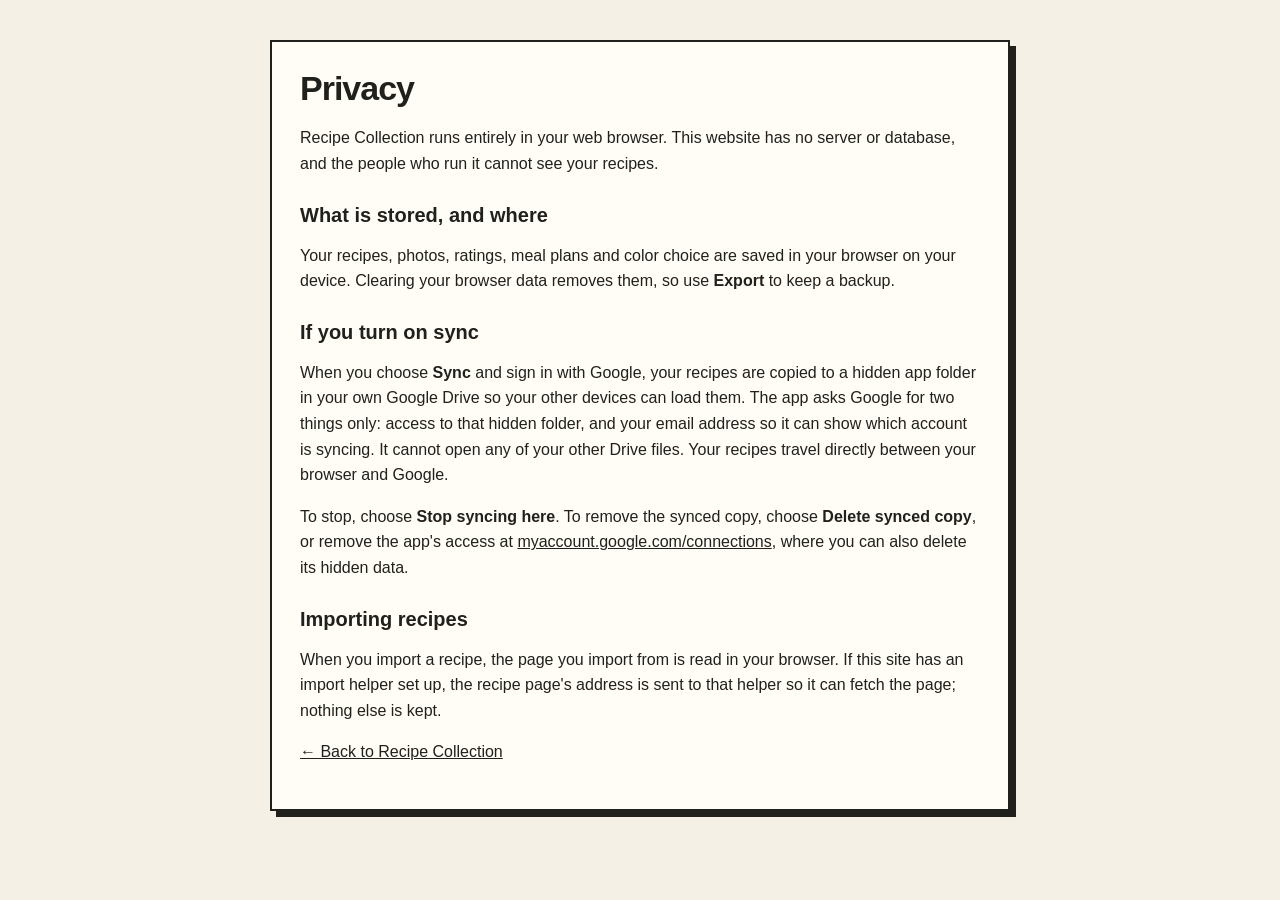
<file: assets/privacy.html>
<!doctype html>
<html lang="en">
<head>
<meta charset="utf-8">
<meta name="viewport" content="width=device-width, initial-scale=1">
<meta http-equiv="Content-Security-Policy" content="default-src 'none'; style-src 'unsafe-inline'; base-uri 'none'">
<title>Privacy · Recipe Collection</title>
<style>
body{margin:0;background:#f4f0e6;color:#20201d;font:16px/1.6 Arial,sans-serif}
main{max-width:680px;margin:40px auto;padding:28px;background:#fffdf5;border:2px solid #20201d;box-shadow:6px 6px 0 #20201d}
h1{font:900 34px/1.1 Arial;letter-spacing:-1px;margin:0 0 18px}h2{font:900 20px/1.2 Arial;margin:26px 0 6px}
a{color:#20201d}
</style>
</head>
<body>
<main>
<h1>Privacy</h1>
<p>Recipe Collection runs entirely in your web browser. This website has no server or database, and the people who run it cannot see your recipes.</p>
<h2>What is stored, and where</h2>
<p>Your recipes, photos, ratings, meal plans and color choice are saved in your browser on your device. Clearing your browser data removes them, so use <strong>Export</strong> to keep a backup.</p>
<h2>If you turn on sync</h2>
<p>When you choose <strong>Sync</strong> and sign in with Google, your recipes are copied to a hidden app folder in your own Google Drive so your other devices can load them. The app asks Google for two things only: access to that hidden folder, and your email address so it can show which account is syncing. It cannot open any of your other Drive files. Your recipes travel directly between your browser and Google.</p>
<p>To stop, choose <strong>Stop syncing here</strong>. To remove the synced copy, choose <strong>Delete synced copy</strong>, or remove the app's access at <a href="https://myaccount.google.com/connections">myaccount.google.com/connections</a>, where you can also delete its hidden data.</p>
<h2>Importing recipes</h2>
<p>When you import a recipe, the page you import from is read in your browser. If this site has an import helper set up, the recipe page's address is sent to that helper so it can fetch the page; nothing else is kept.</p>
<p><a href="./">← Back to Recipe Collection</a></p>
</main>
</body>
</html>
</file>
<file: assets/meal-planner.css>
#meal-plan{margin-bottom:8px}#meal-panel{border:2px solid var(--ink);background:var(--paper);box-shadow:4px 4px 0 var(--ink);padding:22px;margin:28px 0}#meal-panel[hidden]{display:none}.meal-panel-head{display:flex;align-items:start;justify-content:space-between;gap:20px}.meal-panel-head h2{margin:0 0 8px}.meal-panel-head p{margin:0}.meal-week-row{display:flex;align-items:center;gap:20px;flex-wrap:wrap;margin:20px 0}.meal-week-row input{margin-left:8px}.meal-selected-row{display:flex;align-items:center;gap:16px;border-top:1px solid var(--ink);padding:10px 0}.meal-selected-row strong{flex:1}.meal-selected-row input{width:70px;padding:8px}.meal-selected-row label{white-space:nowrap}#meal-status{margin-bottom:0;color:var(--ink);font-weight:bold}.card.meal-selectable{position:relative}.card.meal-selected{border:2px solid var(--ink);box-shadow:6px 6px 0 var(--ink);background:var(--accent-three);outline:4px solid var(--accent-two);outline-offset:3px}.card.meal-selected .meal-checkbox{background:var(--accent)}.meal-checkbox{display:flex;gap:8px;align-items:center;background:var(--paper);color:var(--ink);padding:7px 10px;border:2px solid var(--ink);box-shadow:2px 2px 0 var(--ink);margin-bottom:12px;font-weight:700;font-size:12px;z-index:1;align-self:start;cursor:pointer}.meal-checkbox input{width:18px;height:18px;margin:0;accent-color:var(--ink)}.card-body .meal-checkbox{align-self:flex-start;margin:0 0 2px}#grocery-modal{max-width:960px}#grocery-modal details{margin:16px 0}#grocery-modal h3{font-size:18px;border-bottom:2px solid var(--ink);padding-bottom:8px}.grocery-row{display:grid;grid-template-columns:24px minmax(100px,1fr) minmax(120px,.7fr) 135px;gap:8px;align-items:center;margin:12px 0}.grocery-row>input[type=checkbox]{width:19px;height:19px;accent-color:var(--ink)}.grocery-row input,.grocery-row select{min-width:0;width:100%;padding:9px;font-size:13px}.grocery-quantity{display:flex;align-items:center;gap:3px}.grocery-source{grid-column:2/-1}.already-have>input:not([type=checkbox]),.already-have .grocery-quantity{opacity:.5}.grocery-actions{flex-wrap:wrap;justify-content:start;margin-top:24px}.grocery-actions button{font-size:13px}#copy-fallback{width:100%;min-height:200px}#copy-fallback[hidden]{display:none}@media(max-width:650px){.meal-panel-head{flex-direction:column}.meal-selected-row{flex-wrap:wrap}.meal-selected-row strong{flex-basis:100%}.grocery-row{grid-template-columns:24px minmax(0,1fr)}.grocery-quantity,.grocery-row select{grid-column:2}.grocery-source{grid-column:2}.meal-week-row input{margin-left:0;max-width:100%}}
</file>
